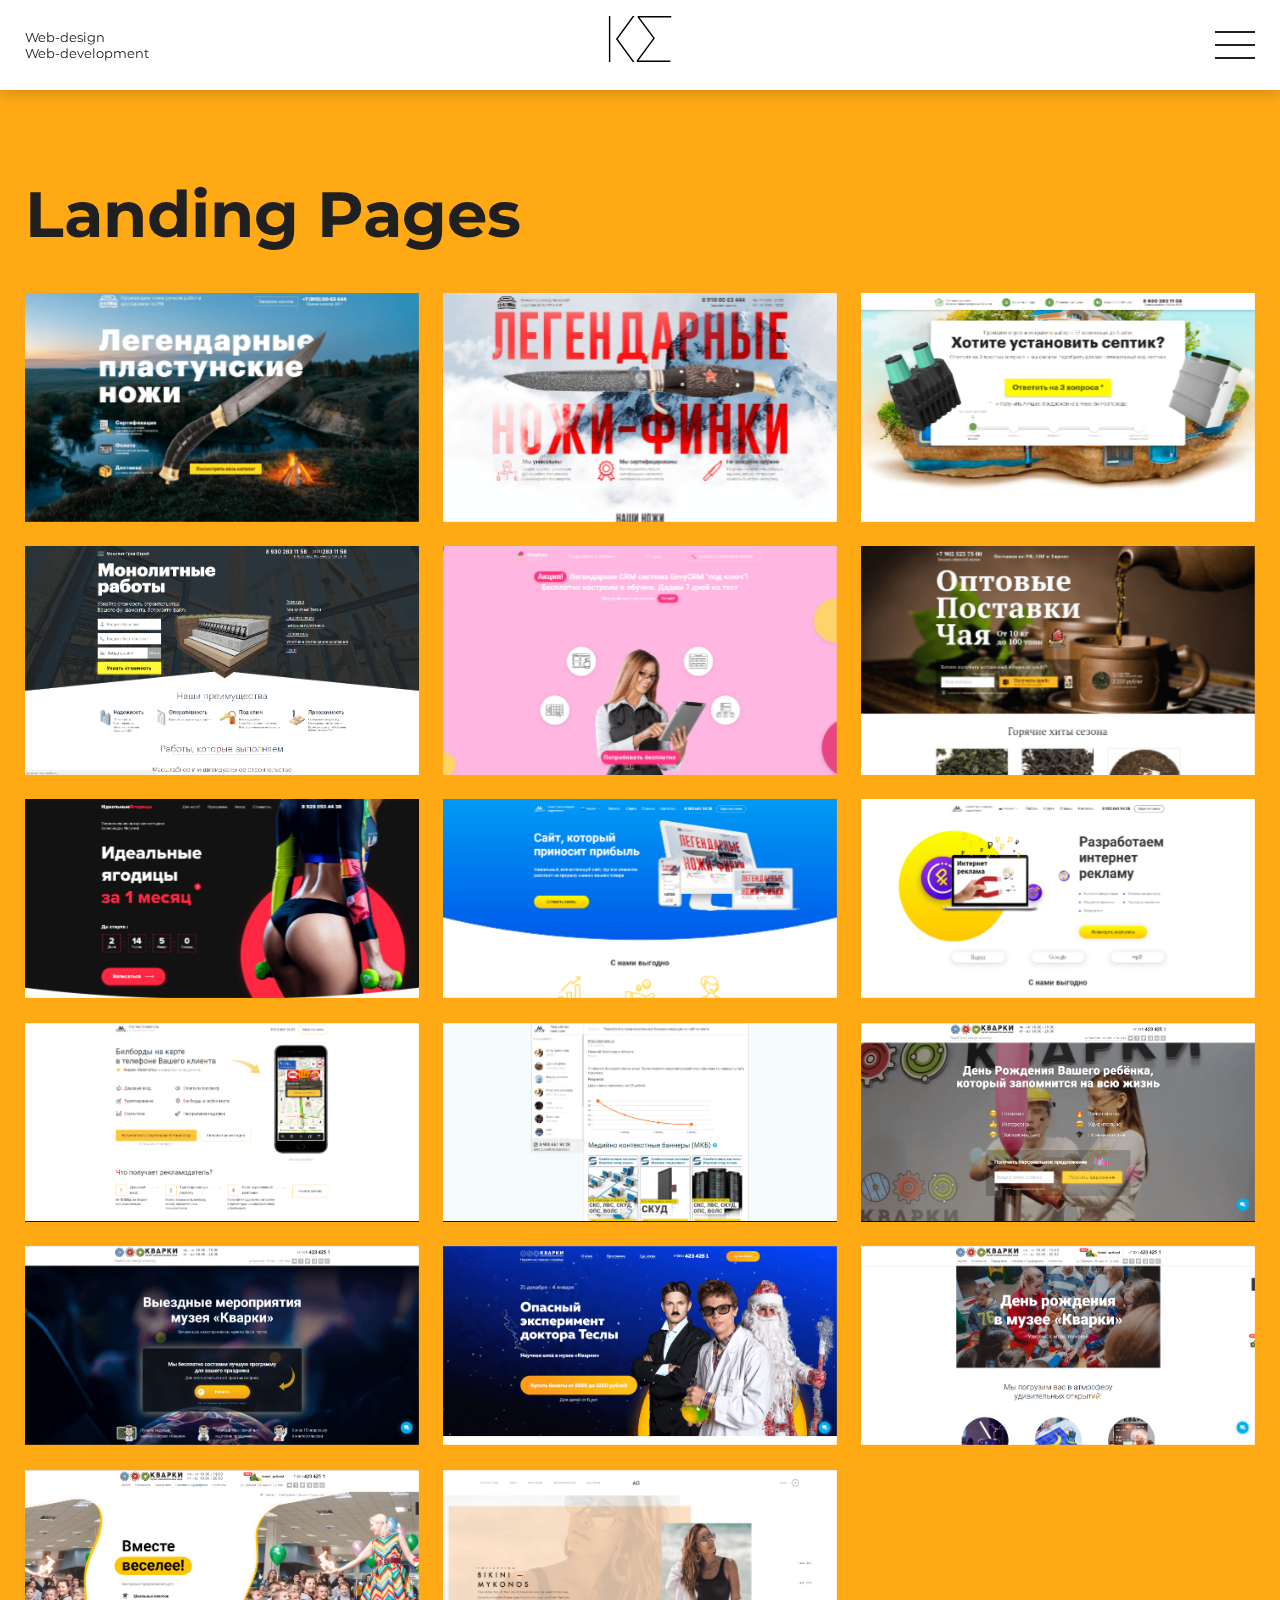
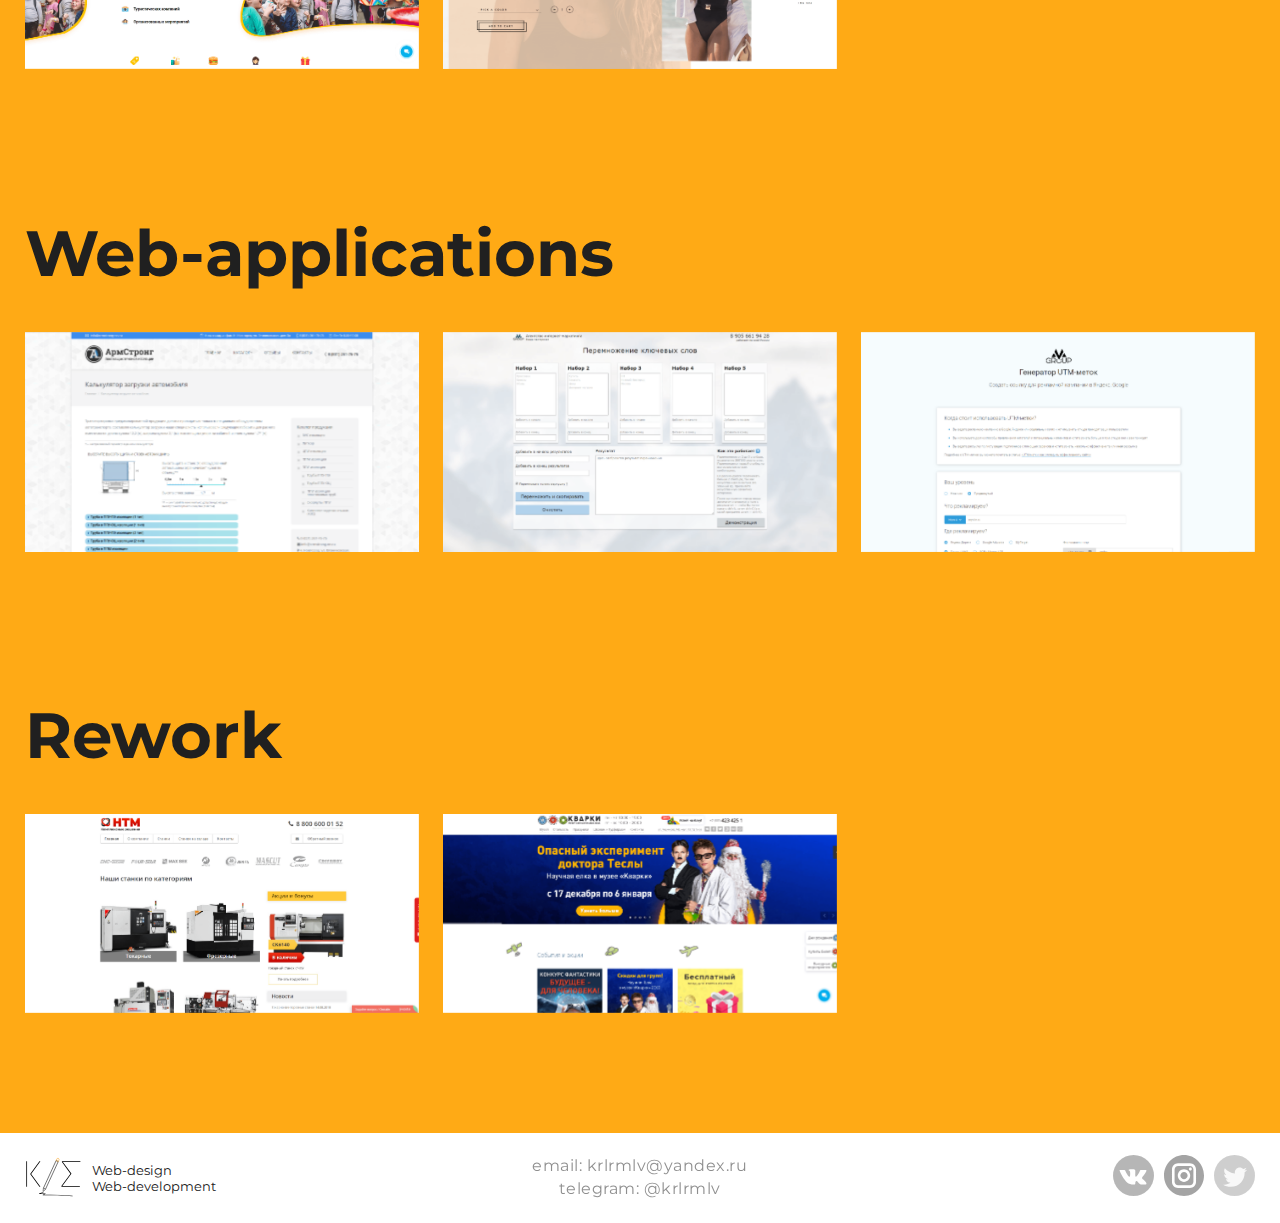
<file: index.html>
<!DOCTYPE html>
<html lang="en">

<head>
	<meta charset="UTF-8">
	<link href="https://fonts.googleapis.com/css?family=Montserrat:300,400,700&amp;subset=cyrillic" rel="stylesheet">
	<meta property="og:url" content="" />
	<meta property="og:image" content="" />
	<meta property="og:image:width" content=" " />
	<meta property="og:image:height" content=" " />
	<link rel="image_src" href="" />
	<!-- Chrome, Firefox OS and Opera -->
	<meta name="theme-color" content="#383838" />
	<!-- Windows Phone -->
	<meta name="msapplication-navbutton-color" content="#383838" />
	<!-- iOS Safari -->
	<meta name="apple-mobile-web-app-capable" content="yes" />
	<meta name="apple-mobile-web-app-status-bar-style" content="black-transcluent" />
	<!-- Яндекс.Браузер -->
	<meta name="viewport" content="ya-title=#383838,ya-dock=fade" />
	<meta name="viewport" content="width=device-width, initial-scale=1.0">
	<meta charset="UTF-8">
	<link rel="icon" type="image/png" href="img/png/favicon.png" />
	<title>Kirill Ermolaev</title>
	<meta name="description"
		content="ЛактазаБэби - лучший способ нормализовать питание и устранить дефицит фермента лактазы с первых дней жизни" />
	<meta name="og:url" content="" />
	<meta name="og:title" content="Kirill Ermolaev" />
	<meta name="og:description" content="Kirill Ermolaev - Web-design & Web-development" />
	<meta name="og:image" content="" />
	<link rel="icon" href="./img/png/logo.png">
	<link rel="stylesheet" href="css/reset.css">
	<link rel="stylesheet" href="css/aos.css">
	<link rel="stylesheet" href="css/main.css">
</head>

<body>
	<nav class="navigation header__navigation">
		<div class="navigation__wrapper flex">
			<div class="navigation__item descript flex">

				<div class="navigation_desription colum flex">
					<span class="description__caption">Web-design</span>
					<span class="description__caption">Web-development</span>
				</div>

			</div>
			<div class="navigation__item flex">
				<div class="logo-box_animated">
					<div class="logo-box__top">
						<img class="logo-box_k" src="img/svg/K.svg" alt="Κ">
						<img class="logo-box_pen" src="img/svg/pen.svg" alt="ручка">
						<img class="logo-box_e" src="img/svg/E.svg" alt="Σ">
					</div>
					<div class="logo-box__bottom">
						<img class="logo-box_dash" src="img/svg/dash.svg" alt="линия">
					</div>
				</div>

			</div>
			<div class="navigation__item flex">

				<div class="navigation__menu">
					<div class="menu__lane"></div>
					<div class="menu__lane"></div>
					<div class="menu__lane"></div>
				</div>
			</div>
		</div>
	</nav>
	<main class="main">
		<div class="main__wrapper flex">
			<div class="portfolio flex">

				<div class="portfolio__section" id="lp">
					<div class="portfolio__tittle-box">
						<h3 class="portfolio__tittle">Landing Pages</h3>
					</div>

					<div class="portfolio__row flex">

						<div class="portfolio__item flex" data-aos="fade-up">
							<a target="_blank" href="http://кузница-пластунов.рф"> <img class="item-img"
									src="img/png/plastuni.png" alt="background">
								<div class="portfolio__hint">
									<div class="hint__text-box">
										<span class="text-box__tittle"> Проект: LP Кузница Пластунов </span>
										<span class="text-box__subtittle"> Заказичк: ООО«СВ КЛИНОК» </span>
									</div>
									<div class="hint__button-box">
										<button class="button-box__item">
											Посмотреть проект
										</button>
									</div>
								</div>
							</a>
						</div>

						<div class="portfolio__item flex">
							<a target="_blank" href="http://xn----ktbgbalqee7d.xn--p1ai/"> <img class="item-img"
									src="img/png/finki.png" alt="background">
								<div class="portfolio__hint">
									<div class="hint__text-box">
										<span class="text-box__tittle"> Проект: LP Легендарные ножи-финки </span>
										<span class="text-box__tittle"> Заказичк: ООО«СВ КЛИНОК» </span>
									</div>
									<div class="hint__button-box">
										<button class="button-box__item">
											Посмотреть проект
										</button>
									</div>
								</div>
							</a>
						</div>
						<div class="portfolio__item flex">
							<a target="_blank" href="http://mgs-septik.ru"> <img class="item-img"
									src="img/png/septiki.png" alt="background">
								<div class="portfolio__hint">
									<div class="hint__text-box">
										<span class="text-box__tittle"> Проект: LP Септики под ключ </span>
										<span class="text-box__subtittle"> Заказичк: ООО«МонолитГрадСтрой»</span>
									</div>
									<div class="hint__button-box">
										<button class="button-box__item">
											Посмотреть проект
										</button>
									</div>
								</div>
							</a>
						</div>
						<div class="portfolio__item flex">
							<a target="_blank" href="http://mgs-nn.ru"> <img class="item-img" src="img/png/monolit.png"
									alt="background">
								<div class="portfolio__hint">
									<div class="hint__text-box">
										<span class="text-box__tittle"> Проект: LP Монолитные Работы </span>
										<span class="text-box__subtittle"> Заказичк: ООО«МонолитГрадСтрой»</span>
									</div>
									<div class="hint__button-box">
										<button class="button-box__item">
											Посмотреть проект
										</button>
									</div>
								</div>
							</a>
						</div>
						<div class="portfolio__item flex">
							<a target="_blank" href="http://crm.envybox-partners.ru/"> <img class="item-img"
									src="img/png/envy.png" alt="http://crm.envybox-partners.ru/">
								<div class="portfolio__hint">
									<div class="hint__text-box">
										<span class="text-box__tittle"> Проект: LP Envy CRM </span>
										<span class="text-box__subtittle"> Заказичк: Envybox partners</span>
									</div>
									<div class="hint__button-box">
										<button class="button-box__item">
											Посмотреть проект
										</button>
									</div>
								</div>
							</a>

						</div>
						<div class="portfolio__item flex">
							<a target="_blank" href="http://xn----8sb1ajjagy2c.xn--p1ai/">
								<img class="item-img" src="img/png/tea.png" alt="http://xn----8sb1ajjagy2c.xn--p1ai/">
								<div class="portfolio__hint">
									<div class="hint__text-box">
										<span class="text-box__tittle"> Проект: LP Оптовые поставки чая CRM </span>
										<span class="text-box__subtittle"> Заказичк: Горьков чай</span>
									</div>
									<div class="hint__button-box">
										<button class="button-box__item">
											Посмотреть проект
										</button>
									</div>
								</div>
							</a>
						</div>
						<div class="portfolio__item flex">
							<a target="_blank" href="http://xn----7sbkbdcbuhzwp0ivchg9c.xn--p1ai/"> <img
									class="item-img" src="img/png/ass.png"
									alt="http://xn----7sbkbdcbuhzwp0ivchg9c.xn--p1ai/">
								<div class="portfolio__hint">
									<div class="hint__text-box">
										<span class="text-box__tittle"> Проект: LP Идеальные Ягодицы </span>
										<span class="text-box__subtittle"> Заказичк: Александра Могучая</span>
									</div>
									<div class="hint__button-box">
										<button class="button-box__item">
											Посмотреть проект
										</button>
									</div>
								</div>
							</a>

						</div>
						<div class="portfolio__item flex">
							<a target="_blank" href="http://mgroup5.ru/web/"> <img class="item-img"
									src="img/png/web.png" alt="background">
								<div class="portfolio__hint">
									<div class="hint__text-box">
										<span class="text-box__tittle"> Проект: LP Мгрупп Сайты</span>
										<span class="text-box__subtittle"> Заказичк: ООО"МГрупп"</span>
									</div>
									<div class="hint__button-box">
										<button class="button-box__item">
											Посмотреть проект
										</button>
									</div>
								</div>
							</a>

						</div>
						<div class="portfolio__item flex">
							<a target="_blank" href="http://mgroup5.ru/promotion/"> <img class="item-img"
									src="img/png/promo.png" alt="background">
								<div class="portfolio__hint">
									<div class="hint__text-box">
										<span class="text-box__tittle"> Проект: LP Мгрупп Реклама</span>
										<span class="text-box__subtittle"> Заказичк: ООО"МГрупп"</span>
									</div>
									<div class="hint__button-box">
										<button class="button-box__item">
											Посмотреть проект
										</button>
									</div>
								</div>
							</a>
						</div>

						<div class="portfolio__item flex">
							<a target="_blank" href="http://yandex.mgroup5.ru/navigator/">
								<img class="item-img" src="img/png/yandex.png" alt="background">
								<div class="portfolio__hint">
									<div class="hint__text-box">
										<span class="text-box__tittle"> Проект: LP Яндекс Навигатор</span>
										<span class="text-box__subtittle"> Заказичк: ООО"МГрупп"</span>
									</div>
									<div class="hint__button-box">
										<button class="button-box__item">
											Посмотреть проект
										</button>
									</div>
								</div>
							</a>
						</div>



						<div class="portfolio__item flex">
							<a target="_blank" href="https://mgroup5.ru/pf/"> <img class="item-img"
									src="img/png/portfolio.png" alt="background">
								<div class="portfolio__hint">
									<div class="hint__text-box">
										<span class="text-box__tittle"> Проект: LP МГрупп Портфолио</span>
										<span class="text-box__subtittle"> Заказичк: ООО"МГрупп"</span>
									</div>
									<div class="hint__button-box">
										<button class="button-box__item">
											Посмотреть проект
										</button>
									</div>
								</div>
							</a>


						</div>
						<div class="portfolio__item flex">
							<a target="_blank" href="http://kvarky.ru/promo/birthdays">
								<img class="item-img" src="img/png/biryjdays.png" alt="http://ntm-cnc.ru/">
								<div class="portfolio__hint">
									<div class="hint__text-box">
										<span class="text-box__tittle"> Проект: LP Кварки Дни Рождения </span>
										<span class="text-box__subtittle"> Заказичк: ООО«Кварки»</span>
									</div>
									<div class="hint__button-box">
										<button class="button-box__item">
											Посмотреть проект
										</button>
									</div>
								</div>
							</a>

						</div>
						<div class="portfolio__item flex">
							<a target="_blank" href="http://kvarky.ru/promo/events"> <img class="item-img"
									src="img/png/fieldevents.png" alt="http://ntm-cnc.ru/">
								<div class="portfolio__hint">
									<div class="hint__text-box">
										<span class="text-box__tittle"> Проект: LP Кварки Выездные мероприятия </span>
										<span class="text-box__subtittle"> Заказичк: ООО«Кварки»</span>
									</div>
									<div class="hint__button-box">
										<button class="button-box__item">
											Посмотреть проект
										</button>
									</div>
								</div>
							</a>
						</div>
						<div class="portfolio__item flex">
							<a target="_blank" href="http://kvarky.ru/promo/2019"> <img class="item-img"
									src="img/png/newyear.png" alt="http://ntm-cnc.ru/">
								<div class="portfolio__hint">
									<div class="hint__text-box">
										<span class="text-box__tittle"> Проект: LP Кварки 2019 </span>
										<span class="text-box__subtittle"> Заказичк: ООО«Кварки»</span>
									</div>
									<div class="hint__button-box">
										<button class="button-box__item">
											Посмотреть проект
										</button>
									</div>
								</div>
							</a>
						</div>
						<div class="portfolio__item flex">
							<a target="_blank" href="http://kvarky.ru/detskie-prazdniki.html"> <img class="item-img"
									src="img/png/holidays.png" alt="http://ntm-cnc.ru/">
								<div class="portfolio__hint">
									<div class="hint__text-box">
										<span class="text-box__tittle"> Проект: Страница Праздники </span>
										<span class="text-box__subtittle"> Заказичк: ООО«Кварки»</span>
									</div>
									<div class="hint__button-box">
										<button class="button-box__item">
											Посмотреть проект
										</button>
									</div>
								</div>
							</a>
						</div>
						<div class="portfolio__item flex">
							<a target="_blank" href="http://kvarky.ru/shkolam-i-turfirmam.html"> <img class="item-img"
									src="img/png/forschool.png" alt="http://ntm-cnc.ru/">
								<div class="portfolio__hint">
									<div class="hint__text-box">
										<span class="text-box__tittle"> Проект: Страница Школам и Турфирмам </span>
										<span class="text-box__subtittle"> Заказичк: ООО«Кварки»</span>
									</div>
									<div class="hint__button-box">
										<button class="button-box__item">
											Посмотреть проект
										</button>
									</div>
								</div>
							</a>

						</div>
						<div class="portfolio__item flex">
							<a target="_blank" href="./Geex-Arts/index.html"> <img class="item-img"
									src="img/png/geex.png" alt="http://ntm-cnc.ru/">
								<div class="portfolio__hint">
									<div class="hint__text-box">
										<span class="text-box__tittle"> Проект: Alto Giro </span>
										<span class="text-box__subtittle"> Заказичк: Geex Arts </span>
									</div>
									<div class="hint__button-box">
										<button class="button-box__item">
											Посмотреть проект
										</button>
									</div>
								</div>
							</a>

						</div>

					</div>


					<div class="portfolio__section" id="app">
						<div class="portfolio__tittle-box">
							<h3 class="portfolio__tittle">Web-applications</h3>
						</div>

						<div class="portfolio__row flex">


							<div class="portfolio__item flex">
								<a target="_blank"
									href="http://xn----7sbj9afcadqbkm.xn--p1ai/kalkulyator-zagruzki-avtomobilya/"> <img
										class="item-img" src="img/png/calc.png"
										alt="http://xn----7sbj9afcadqbkm.xn--p1ai/kalkulyator-zagruzki-avtomobilya/">
									<div class="portfolio__hint">
										<div class="hint__text-box">
											<span class="text-box__tittle"> Проект: Калькулятор загрузки
												автомобиля</span>
											<span class="text-box__subtittle"> Заказичк: ООО"Армстронг"</span>
										</div>
										<div class="hint__button-box">
											<button class="button-box__item">
												Посмотреть проект
											</button>
										</div>
									</div>
								</a>
							</div>




							<div class="portfolio__item flex">
								<a target="_blank" href="https://mgroup5.ru/master/"> <img class="item-img"
										src="img/png/peremnozhalka.png" alt="background">
									<div class="portfolio__hint">
										<div class="hint__text-box">
											<span class="text-box__tittle"> Проект: «Перемножение ключевых слов»</span>
											<span class="text-box__subtittle"> Заказичк: ООО"МГрупп"</span>
										</div>
										<div class="hint__button-box">
											<button class="button-box__item">
												Посмотреть проект
											</button>
										</div>
									</div>
								</a>
							</div>

							<div class="portfolio__item flex">
								<a target="_blank" href="https://utm-mgroup.webflow.io/">
									<img class="item-img" src="img/png/utm.png" alt="background">
									<div class="portfolio__hint">Генератор UTM-меток <br> Заказичк: ООО«МГрупп» </div>
									<div class="portfolio__hint">
										<div class="hint__text-box">
											<span class="text-box__tittle"> Проект: «Генератор UTM-меток»</span>
											<span class="text-box__subtittle"> Заказичк: ООО"МГрупп"</span>
										</div>
										<div class="hint__button-box">
											<button class="button-box__item">
												Посмотреть проект
											</button>
										</div>
									</div>
								</a>
							</div>


						</div>
					</div>



					<div class="portfolio__section" id="rework">
						<div class="portfolio__tittle-box">
							<h3 class="portfolio__tittle">Rework</h3>
						</div>

						<div class="portfolio__row flex">

							<div class="portfolio__item flex">
								<a target="_blank" href="http://ntm-cnc.ru/"> <img class="item-img"
										src="img/png/ntm.png" alt="http://ntm-cnc.ru/">
									<div class="portfolio__hint">
										<div class="hint__text-box">
											<span class="text-box__tittle"> Проект: Сайт ООО«НТМ» </span>
											<span class="text-box__subtittle"> Заказичк: ООО«НТМ»</span>
										</div>
										<div class="hint__button-box">
											<button class="button-box__item">
												Посмотреть проект
											</button>
										</div>
									</div>
								</a>
							</div>

							<div class="portfolio__item flex">
								<a target="_blank" href="http://kvarky.ru/"> <img class="item-img"
										src="img/png/kvarky.png" alt="http://ntm-cnc.ru/">
									<div class="portfolio__hint">
										<div class="hint__text-box">
											<span class="text-box__tittle"> Проект: Сайт Кварки </span>
											<span class="text-box__subtittle"> Заказичк: ООО«Кварки»</span>
										</div>
										<div class="hint__button-box">
											<button class="button-box__item">
												Посмотреть проект
											</button>
										</div>
									</div>
								</a>
							</div>



						</div>
					</div>
				</div>
			</div>
		</div>
	</main>

	<footer>
		<nav class="navigation">
			<div class="navigation__wrapper flex">
				<a href="index.html" class="footer__item descript flex">
					<img class="navigation__logo" src="img/svg/logo.svg" alt="logo">
					<div class="navigation_desription colum flex">
						<span class="description__caption">Web-design</span>
						<span class="description__caption">Web-development</span>
					</div>
				</a>
				<div class="footer__item flex">
					<div class="footer__info-box flex">
						<a href="mailto:krlrmlv@yandex.ru" class="footer__caption">email: krlrmlv@yandex.ru</a>
						<a href="@krlrmlv" class="footer__caption">telegram: @krlrmlv</a>
					</div>
				</div>
				<div class="footer__item flex">
					<a class="navigation__social-icon" target="_blank" href="https://vk.com/deadly_sick"> <img
							src="img/svg/vk.svg" alt="logo"></a>
					<a class="navigation__social-icon" target="_blank" href="https://www.instagram.com/quiteempty/">
						<img src="img/svg/instagram.svg" alt="logo"></a>
					<a class="navigation__social-icon" target="_blank" href="https://twitter.com/Deathinmyself"> <img
							src="img/svg/twitter.svg" alt="logo"></a>
				</div>
			</div>
		</nav>
	</footer>




	<div class="menu__wrapper">
		<div class="menu__close">
			<div class="menu__close_lane"></div>
			<div class="menu__close_lane"></div>
			<div class="menu__close_lane"></div>
		</div>

		<div class="menu__link-box">
			<a href="#lp" class="menu__link">Landing Pages</a>
			<a href="#app" class="menu__link">Web-applications</a>
			<a href="#rework" class="menu__link">Rework</a>
		</div>
		<div class="menu__sn-box">
			<a class="navigation__social-icon" target="_blank" href="https://vk.com/deadly_sick"> <img
					src="img/svg/vk.svg" alt="logo"></a>
			<a class="navigation__social-icon" target="_blank" href="https://www.instagram.com/quiteempty/"> <img
					src="img/svg/instagram.svg" alt="logo"></a>
			<a class="navigation__social-icon" target="_blank" href="https://twitter.com/Deathinmyself"> <img
					src="img/svg/twitter.svg" alt="logo"></a>
		</div>


	</div>

	<script src="js/jquery-3.2.1.min.js"></script>
	<script src="js/aos.js"></script>
	<script src="js/main.js"></script>
</body>

</html>
</file>
<file: css/main.css>
body {
    padding: 0px;
    margin: 0px;

    font-family: 'Montserrat', sans-serif;
    color: #202020;


}

* {
    -webkit-box-sizing: border-box;
            box-sizing: border-box;
    -webkit-transition: 0.3s;
    transition: 0.3s;

}

a,
ul {
    text-decoration: none;
    list-style-type: none;
}

ul {
    padding-left: 0px;
}


img {
    pointer-events: none;
    /*Картинка не выделяется*/
}

body {
    scroll-behavior: smooth;
    background-color: #fdfdfd;   
    font-size: 18px;
}


.flex {
    display: -moz-flex;
    display: -ms-flex;
    display: -o-flex;
    display: -webkit-box;
    display: -ms-flexbox;
    display: flex;
    -ms-flex-wrap: wrap;
    -o-flex-wrap: wrap;
    flex-wrap: wrap;
}

.colum {
    -moz-flex-direction: column;
    -ms-flex-direction: column;
    -o-flex-direction: column;
    -webkit-box-orient: vertical;
    -webkit-box-direction: normal;
            flex-direction: column;
}

.row {
    -moz-flex-direction: row;
    -ms-flex-direction: row;
    -o-flex-direction: row;
    -webkit-box-orient: horizontal;
    -webkit-box-direction: normal;
            flex-direction: row;
}





/*__________________________________________HEADER__________________________________________ */

.section__wrapper,
.footer__wrapper,
.navigation__wrapper {
    margin: auto;
    position: relative;
    padding-left: 25px;
    padding-right: 25px;
}

.header__wrapper {
    margin: auto;
    position: relative;
    padding-left: 15px;
    padding-right: 15px;
}

.navigation {
    background-color: #ffffff;
    -webkit-box-shadow: 0px 3px 15px 0px rgba(0, 0, 0, 0.2);
            box-shadow: 0px 3px 15px 0px rgba(0, 0, 0, 0.2);
    -webkit-transition: 0.3s;
    transition: 0.3s;

}

.header__navigation{
         position: fixed;
    width: 100%;
    z-index: 99;
}

.navigation__wrapper {
    -webkit-box-pack: justify;
        -ms-flex-pack: justify;
            justify-content: space-between;
    -webkit-box-align: center;
        -ms-flex-align: center;
            align-items: center;
    height: 90px;
}

.navigation__item {
    -webkit-box-align: center;
        -ms-flex-align: center;
            align-items: center;
    width: 33%;
    -webkit-box-pack: center;
        -ms-flex-pack: center;
            justify-content: center;
}

.navigation__item:nth-child(1) {
    -webkit-box-pack: start;
        -ms-flex-pack: start;
            justify-content: flex-start;
}

.navigation__item:nth-child(3) {
    -webkit-box-pack: end;
        -ms-flex-pack: end;
            justify-content: flex-end;
}

.navigation__item-caption {
    font-size: 42px;
    color: #333;
    letter-spacing: 2px;
}

.navigation__item-sub-caption {
    font-size: 14px;
    color: #cacaca;
    letter-spacing: 0.5px;
    line-height: 1.4;
}

.navigation__social-icon {
    width: 10%;
    margin-left: 10px;
    -webkit-transition: 0.3s;
    transition: 0.3s;
    opacity: 0.5;
    -webkit-filter: grayscale(100%);
            filter: grayscale(100%);
}

.navigation__social-icon:hover {
     opacity: 1;
    -webkit-filter: grayscale(0%);
            filter: grayscale(0%);
}

.navigation__logo {
    width: 14%;
    margin-right: 10px;
}

.logo-box_animated
{
    display: -moz-flex;
    display: -ms-flex;
    display: -o-flex;
    display: -webkit-box;
    display: -ms-flexbox;
    display: flex;
    -moz-flex-direction: column;
    -ms-flex-direction: column;
    -o-flex-direction: column;
    -webkit-box-orient: vertical;
    -webkit-box-direction: normal;
            flex-direction: column;

    width: 100%;
}


.logo-box_animated:hover .logo-box_k
{
  -webkit-transform: translateX(0px);
          transform: translateX(0px);
}

.logo-box_animated:hover .logo-box_e
{
  -webkit-transform: translateX(0px);
          transform: translateX(0px);
}

.logo-box_animated:hover .logo-box_pen
{
-webkit-transform: scaleX(1);
        transform: scaleX(1);
}

.logo-box_animated:hover .logo-box_dash
{
 -webkit-transform: scaleY(1);
         transform: scaleY(1);
}


.logo-box__top,
.logo-box__bottom
{
    display: -moz-flex;
    display: -ms-flex;
    display: -o-flex;
    display: -webkit-box;
    display: -ms-flexbox;
    display: flex;


    width: 100%;
    height: 100%;


    -webkit-box-pack: center;


        -ms-flex-pack: center;


            justify-content: center;
    -webkit-box-align: center;
        -ms-flex-align: center;
            align-items: center;
}

.logo-box_k,
.logo-box_pen,
.logo-box_e
{
 -webkit-transition: 0.3s;
 transition: 0.3s;
 height: 50px;
}
.logo-box_k
{
    -webkit-transform: translateX(13px);
            transform: translateX(13px);
}
.logo-box_e
{
    -webkit-transform: translateX(-13px);
            transform: translateX(-13px);
}
.logo-box_pen
{
    -webkit-transform: scaleX(0);
            transform: scaleX(0);
}

.logo-box_dash
{
     -webkit-transition: 0.3s;
     transition: 0.3s;
 height: 12px;
 padding-left: 20px;

 -webkit-transform-origin: top center;

         transform-origin: top center;
 -webkit-transform: scaleY(0);
         transform: scaleY(0);
}

.navigation_desription {}

.nav__info-box {
    -moz-flex-direction: column;
    -ms-flex-direction: column;
    -o-flex-direction: column;
    -webkit-box-orient: vertical;
    -webkit-box-direction: normal;
            flex-direction: column;
}

.description__caption {
    font-size: 13px;
    position: relative;
    color: #202020;
}


.description__line {
    width: 0px;
    color: #fff;
    margin-top: 0px;
    opacity: 0;
    margin-bottom: 0px;
    -webkit-transition: 0.3s;
    transition: 0.3s;
}

.main {
    min-height:  100vh;
    width: 100%;
    position: relative;
    overflow: hidden;
    background-color: #ffaa15;
}

.main__wrapper {
    border-radius: 8px;
    /*background-color: rgb(255, 255, 255);*/
    /*box-shadow: 0px 10px 40px 0px rgba(0, 0, 0, 0.3);*/
    position: relative;
    width: 100%;
    margin-top: 50px;
    margin-bottom: 50px;
    padding: 25px;
    position: relative;
    z-index: 10;
}


.navigation__menu,
.menu__close
{
width: 40px;
height: 40px;
display: -moz-flex;
display: -ms-flex;
display: -o-flex;
display: -webkit-box;
display: -ms-flexbox;
display: flex;

-webkit-box-align: center;

    -ms-flex-align: center;

        align-items: center;

-webkit-box-orient: vertical;

-webkit-box-direction: normal;

    -ms-flex-direction: column;

        flex-direction: column;
-ms-flex-pack: distribute;
    justify-content: space-around;

cursor: pointer;
}

.menu__close
{
    margin-right: 0;
    margin-left: auto;
    transition: 0.3s;
}

.menu__close:hover{
    transform: scale(0.95);
}

.navigation__menu:hover .menu__lane:nth-child(1)
{
     
     /*transform-origin: left;*/
-webkit-transform: rotate(45deg) ;
        transform: rotate(45deg) ;
width: 95%;
}

.navigation__menu:hover .menu__lane:nth-child(2)
{
    -webkit-transform-origin: right;
            transform-origin: right;
    width: 0;

}

.navigation__menu:hover .menu__lane:nth-child(3)
{   
    /*transform-origin: left;*/
-webkit-transform: rotate(-45deg)  ;
        transform: rotate(-45deg)  ;
width: 95%;

}


.menu__lane
{
    width: 100%;
    height: 2px;
    background-color: #202020;

}


.menu__close_lane:nth-child(1)

{
    -webkit-transform-origin: left;
            transform-origin: left;
  width: 100%;
    height: 2px;
    background-color: #202020;
    -webkit-transform: rotate(45deg) ;
            transform: rotate(45deg) ;
width: 95%;
}

.menu__close_lane:nth-child(3)

{
    -webkit-transform-origin: left;
            transform-origin: left;
  width: 100%;
    height: 2px;
    background-color: #202020;
    -webkit-transform: rotate(-45deg) ;
            transform: rotate(-45deg) ;
width: 95%;
}


.menu__wrapper
{
    position: fixed;
    width: 40vw;
    height: 100vh;
    background-color: #ffffff;
    color: #202020;
    top:0;
    right: 0;
    bottom: 0;
    -webkit-transform: translateX(100%);
            transform: translateX(100%);
    z-index: 100;
    padding: 2% 5% 2% 5%;
    display: -moz-flex;
    display: -ms-flex;
    display: -o-flex;
    display: -webkit-box;
    display: -ms-flexbox;
    display: flex;
    -moz-flex-direction: column;
    -ms-flex-direction: column;
    -o-flex-direction: column;
    -webkit-box-orient: vertical;
    -webkit-box-direction: normal;
            flex-direction: column;
    -webkit-box-align: end;
        -ms-flex-align: end;
            align-items: flex-end;
    -webkit-box-pack: justify;
        -ms-flex-pack: justify;
            justify-content: space-between;
}
.menu__link-box
{
    display: -moz-flex;
    display: -ms-flex;
    display: -o-flex;
    display: -webkit-box;
    display: -ms-flexbox;
    display: flex;
    -moz-flex-direction: column;
    -ms-flex-direction: column;
    -o-flex-direction: column;
    -webkit-box-orient: vertical;
    -webkit-box-direction: normal;
            flex-direction: column;

    width: 100%;
}
.menu__link
{
    color: #202020;
    font-size: 42px;
    line-height: 55px;
    margin-bottom: 40px;
    text-decoration: none;
    position: relative;
    -webkit-transition: 0.3s;
    transition: 0.3s;
    display: inline-block;
}

.menu__link:before
{
    content: '';
    position: absolute;
    width: 0%;
    height: 2px;
    bottom: 0;
    left: 0;
    background-color: #202020;
    -webkit-transition: 0.3s;
    transition: 0.3s;
}

.menu__link:hover::before
{
 width: 100%;
}
.menu__sn-box
{
    display: -moz-flex;
    display: -ms-flex;
    display: -o-flex;
    display: -webkit-box;
    display: -ms-flexbox;
    display: flex;

    width: 100%;
}

/*__________________________________________PORTFOLIO__________________________________________ */

.portfolio {
    position: relative;
    width: 100%;
    -ms-flex-pack: distribute;
        justify-content: space-around;
}

.portfolio__section
{
    padding-top: 100px;
}

.portfolio__tittle-box
{
    display: -moz-flex;
    display: -ms-flex;
    display: -o-flex;
    display: -webkit-box;
    display: -ms-flexbox;
    display: flex;
    -webkit-box-align: center;
        -ms-flex-align: center;
            align-items: center;
    -webkit-box-pack: start;
        -ms-flex-pack: start;
            justify-content: flex-start;
    width: 100%;
}
.portfolio__tittle
{
    font-size: 64px;
    text-align: left;
    font-weight: 700;
    color: #202020;
    margin-bottom: 20px;
}
.portfolio__row {
    position: relative;
    width: 100%;
    margin-top: 20px;
    margin-bottom: 20px;
    -webkit-perspective: 500px;
            perspective: 500px;
}

.portfolio__item {
    width: 32%;
    margin-right: 2%;
    margin-bottom: 2%;
    overflow: hidden;
}

.portfolio__item a
{
    display: block;
    width: 100%;
    height: 100%;
    position: relative;
    -webkit-transition: 0.3s;
    transition: 0.3s;

    -webkit-perspective: 1000px;
            perspective: 1000px;
}

.portfolio__item:nth-child(3n),
.portfolio__item:last-child
{
    margin-right: 0;
}


.portfolio__item:hover .portfolio__hint {
  
    -webkit-transform: rotateX(0deg);
            transform: rotateX(0deg);


}

.portfolio__hint
{
    font-size: 16px;
    position: absolute;
    bottom: 0;
    left: 0;
    color: #fff;
    background-color: rgba(0, 0, 0, 0.9); 
   padding: 5%;
    width: 100%;
    height: 70%;
    -webkit-transition: 0.3s;
    transition: 0.3s;
    line-height: 1.4;
    letter-spacing: 0.5px;
    display: -moz-flex;
    display: -ms-flex;
    display: -o-flex;
    display: -webkit-box;
    display: -ms-flexbox;
    display: flex;
    -moz-flex-direction: column;
    -ms-flex-direction: column;
    -o-flex-direction: column;
    -webkit-box-orient: vertical;
    -webkit-box-direction: normal;
            flex-direction: column;
    -webkit-box-pack: justify;
        -ms-flex-pack: justify;
            justify-content: space-between;
            -webkit-transform-origin: bottom center;
                    transform-origin: bottom center;

    -webkit-transform: rotateX(100deg);

            transform: rotateX(100deg);


}


.item-img {

    width: 100%;
    height: 100%;
    -o-object-fit: cover;
       object-fit: cover;
}


.item-hint {
    position: absolute;
    bottom: 0;
    left: 0;
    background-color: rgba(255, 255, 255, 0.7);
    padding-left: 10px;
    padding-top: 10px;
    padding-bottom: 10px;
    padding-right: 10px;
    -ms-flex-wrap: wrap;
        flex-wrap: wrap;
    width: 100%;
    opacity: 0;
    -webkit-transition: 0.3s;
    transition: 0.3s;
}

.hint__text-box
{
    display: -moz-flex;
    display: -ms-flex;
    display: -o-flex;
    display: -webkit-box;
    display: -ms-flexbox;
    display: flex;
    -moz-flex-direction: column;
    -ms-flex-direction: column;
    -o-flex-direction: column;
    -webkit-box-orient: vertical;
    -webkit-box-direction: normal;
            flex-direction: column;
}
.text-box__tittle
{
font-size: 14px;
line-height: 20px;
}

.text-box__subtittle
{
font-size: 14px;
line-height: 20px;
}

.hint__button-box
{
    display: -moz-flex;
    display: -ms-flex;
    display: -o-flex;
    display: -webkit-box;
    display: -ms-flexbox;
    display: flex;
    -webkit-box-align: center;
        -ms-flex-align: center;
            align-items: center;
    -webkit-box-pack: justify;
        -ms-flex-pack: justify;
            justify-content: space-between;
    -ms-flex-wrap: wrap;
    -o-flex-wrap: wrap;
    flex-wrap: wrap;
}


.button-box__item
{
    border: 1px solid #eaac3f82;
    background-color: transparent;
    color: #ffffff;
    -webkit-transition: 0.3s;
    transition: 0.3s;
    width: 200px;
    padding: 2%;
    cursor: pointer;
    display: -moz-flex;
    display: -ms-flex;
    display: -o-flex;
    display: -webkit-box;
    display: -ms-flexbox;
    display: flex;
    -webkit-box-align: center;
        -ms-flex-align: center;
            align-items: center;
    -webkit-box-pack: center;
        -ms-flex-pack: center;
            justify-content: center;
}

.button-box__item:hover
{
    border: 1px solid  #eaac3f;
    -webkit-box-shadow: 1px 5px 25px 0px #eaac3f82;
            box-shadow: 1px 5px 25px 0px #eaac3f82;
}

/*__________________________________________FOOTER__________________________________________ */

.footer__wrapper {
    margin: auto;
    max-width: 1200px;
    position: relative;
    z-index: 5;
}

.footer {
    background-color: #252525;
    z-index: 1;
    padding-left: 15px;
    padding-right: 15px;
    padding-top: 15px;
    padding-bottom: 15px;
}

.footer__item
{
  -webkit-box-align: center;
      -ms-flex-align: center;
          align-items: center;
    width: 33%;
    -webkit-box-pack: center;
        -ms-flex-pack: center;
            justify-content: center;
}

.footer__item:nth-child(1) {
    -webkit-box-pack: start;
        -ms-flex-pack: start;
            justify-content: flex-start;
}

.footer__item:nth-child(3) {
    -webkit-box-pack: end;
        -ms-flex-pack: end;
            justify-content: flex-end;
}

.footer__info-box
{
    -moz-flex-direction: column;
    -ms-flex-direction: column;
    -o-flex-direction: column;
    -webkit-box-orient: vertical;
    -webkit-box-direction: normal;
            flex-direction: column;

    text-align: center;
}

.footer__caption
{
    font-size: 16px;
    color: #202020;
    letter-spacing: 0.5px;
    line-height: 1.4;
    -webkit-transition: 0.3s;
    transition: 0.3s;
    letter-spacing: 0.5px;
  opacity: 0.5;

}

.footer__caption:hover
{
  opacity: 1;
}

@media screen and (max-width: 1024px) {
    .menu__link
    {
        font-size: 30px;
    line-height: 45px;
    }

    .text-box__tittle {
    font-size: 12px;
    line-height: 16px;
}

.text-box__subtittle {
    font-size: 12px;
    line-height: 16px;
}


}


@media screen and (max-width: 768px) {
    .menu__link
    {
        font-size: 24px;
    line-height: 40px;
    }

    .text-box__tittle {
    font-size: 10px;
    line-height: 14px;
}

.text-box__subtittle {
    font-size: 10px;
    line-height: 14px;
}
.portfolio__hint
{
    height: 80%;
}
.button-box__item
{
    width: 160px;
    height: 30px;
    font-size: 12px;
}

.portfolio__row
{
    -webkit-box-pack: justify;
        -ms-flex-pack: justify;
            justify-content: space-between;
}

.portfolio__item
{
    width: 48%;
}

.navigation__logo
{
    width: 20%;
}

}


@media screen and (max-width: 600px) {
 .menu__link {
    font-size: 20px;
    line-height: 30px;
    margin-bottom: 20px;
}

.footer__caption
{
        font-size: 12px;
}

.footer__item .navigation_desription
{
    display: none;
}
}


@media screen and (max-width: 480px) {

.navigation__wrapper 
{
    height: 60px;
}

.logo-box_k, .logo-box_pen, .logo-box_e
{
    height: 35px;
}

.logo-box_k
{
    -webkit-transform: translateX(8px);
            transform: translateX(8px);
}

.logo-box_e
{
    -webkit-transform: translateX(-8px);
            transform: translateX(-8px);
}
.portfolio__row
{
    -moz-flex-direction: column;
    -ms-flex-direction: column;
    -o-flex-direction: column;
    -webkit-box-orient: vertical;
    -webkit-box-direction: normal;
            flex-direction: column;
}
.portfolio__item
{
    width: 100%;
}
 .menu__link {
    font-size: 16px;
    line-height: 20px;
    margin-bottom: 20px;
}
.menu__link:hover
{

}
.footer__caption
{
        font-size: 12px;
}

.footer__item .navigation_desription
{
    display: none;
}
.portfolio__tittle
{
font-size: 24px;
}
.navigation__wrapper,
.main__wrapper 
{
    padding-left: 12px;
    padding-right: 12px;
}
.text-box__tittle,
.text-box__subtittle
{
font-size: 16px;
line-height: 20px;
}
}

@media screen and (min-width: 768px) and (max-height: 600px)
    {
.menu__link
{
    font-size: 24px;
    line-height: 24px;

        }
    }
</file>
